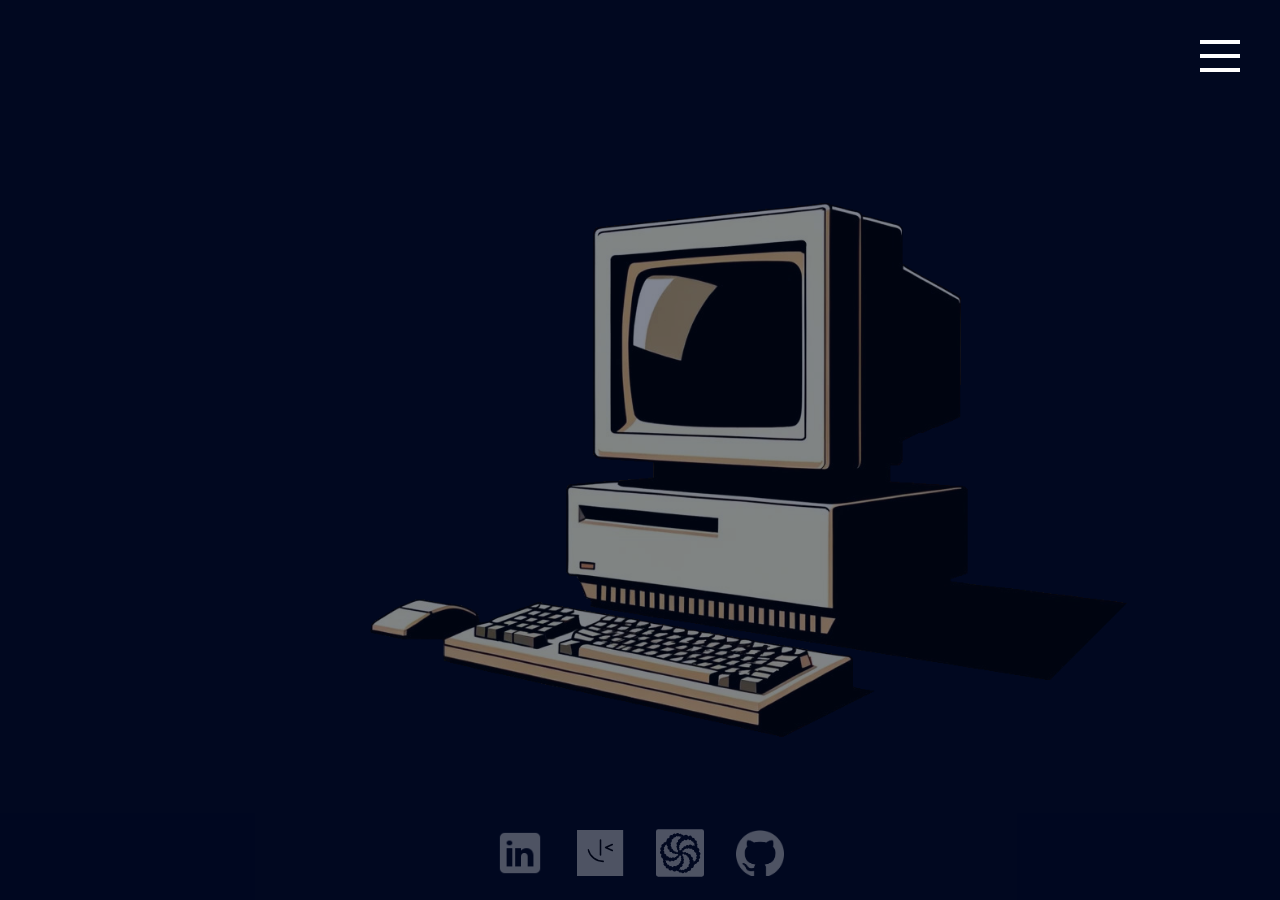
<file: index.html>
<!DOCTYPE html>
<html lang="en">
<head>
    <meta charset="UTF-8">
    <meta name="viewport" content="width=device-width, initial-scale=1.0">
    <title>Lance</title>

    <link id="style" rel="stylesheet" href="./styles/home-page/styles.css">
</head>
<body>



        <nav class="navbar">
            <div id="hamburger-menu" class="hamburger-menu">
                <div class="ham-1"></div>
                <div class="ham-2"></div>
                <div class="ham-3"></div>
            </div>
            <div id="nav-links" class="nav-cover">
                <p id="about" class="navlink"><a href="./about.html">About</a></p>
                <p id="projects" class="navlink"><a href="./projects.html">Projects</a></p>
                <p class="navlink"><a href="./assets/Resume-Lance-Hemphill.pdf" target="_blank">Resume</a></p>
                <p class="navlink"><a href="https://www.linkedin.com/in/lance-hemphill-250b85218/" target="_blank">LinkedIn</a></p>
            </div>
        </nav>


    
        <main>

                <section class="intro-section">

                    <div class="intro-text">
                        <p class="name">Lance Hemphill</p>
                        <h2 class="occupation">Front End <span style="color: coral;">Developer</span></h2>
                        <p class="intro-description">- </p>
                        <a class="hide-contact" href="https://www.linkedin.com/in/lance-hemphill-250b85218/" target="_blank">< Hire Me /></a>
                    </div>
                    <div class="computer-div">
                        <img src="./assets/computer.png" class="computer-image"/>
                    </div>

                </section>

        </main>

        <footer class="contacts">
            <a class="social-link" href="https://www.linkedin.com/in/lance-hemphill-250b85218/"><img src="./assets/logos/icons8-linkedin-100.png"/></a>
            <a class="social-link" href="https://www.frontendmentor.io/profile/IzykGitd/"><img src="./assets/logos/frontendmentor.svg"/></a>
            <a class="social-link" href="https://www.codewars.com/users/IzykGit"><img src="./assets/logos/codewars-white.svg"/></a>
            <a class="social-link" href="https://github.com/IzykGit"><img src="./assets/logos/github-mark-white.png"/></a>
        </footer>
    <script src="script.js"></script>
</body>
</html>
</file>
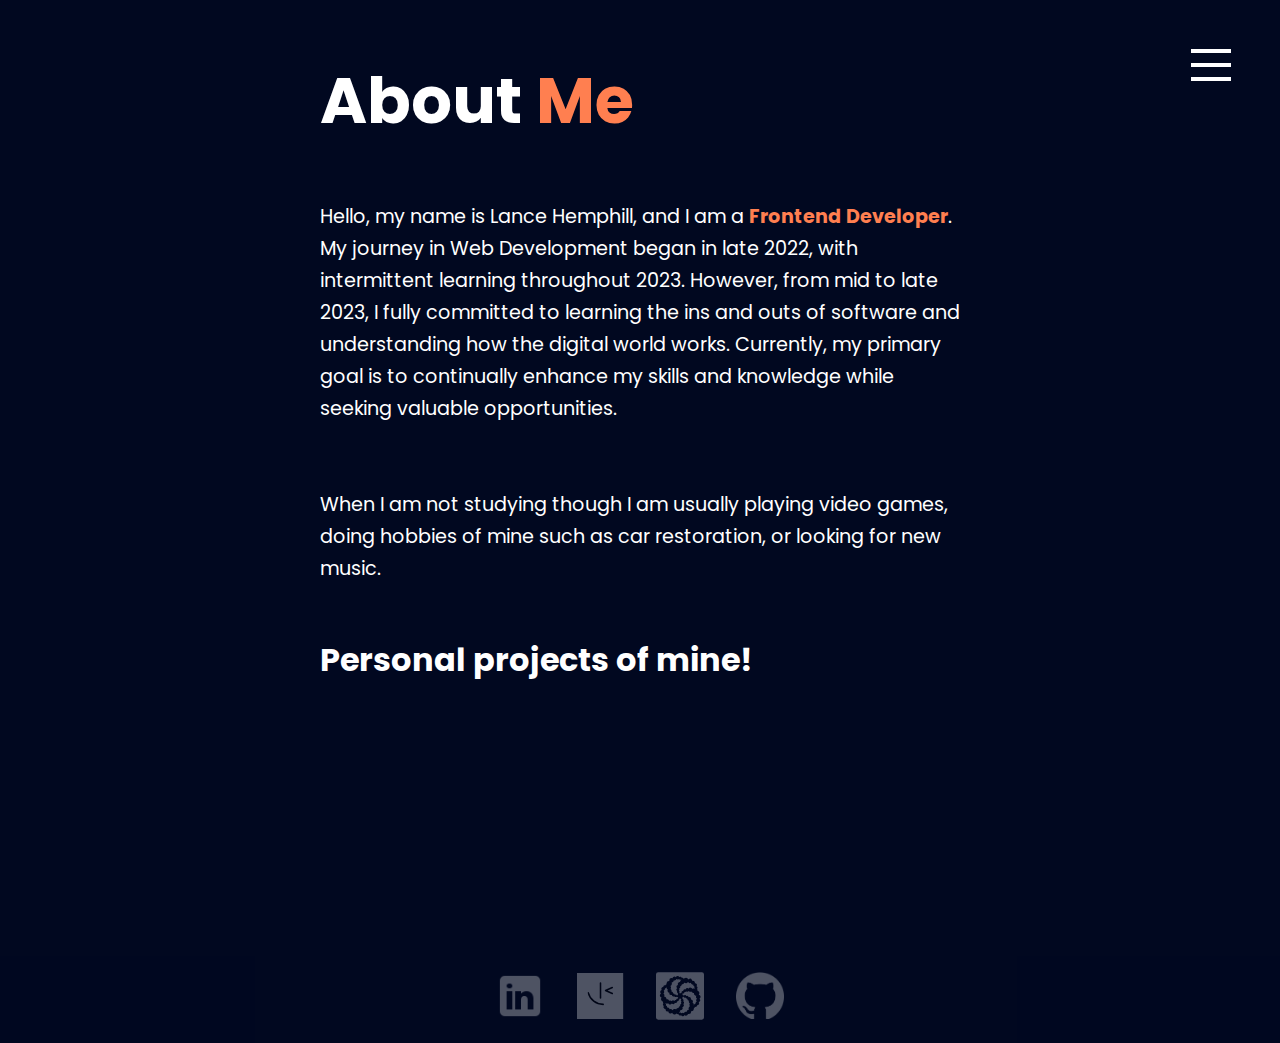
<file: about.html>
<!DOCTYPE html>
<html lang="en">
<head>
    <meta charset="UTF-8">
    <meta name="viewport" content="width=device-width, initial-scale=1.0">
    <title>About Me!</title>

    <link rel="stylesheet" href="./styles/about/styles.css">
</head>
<body>

    <nav class="navbar">
        <div id="hamburger-menu" class="hamburger-menu">
            <div class="ham-1"></div>
            <div class="ham-2"></div>
            <div class="ham-3"></div>
        </div>
        <div id="nav-links" class="nav-cover">
            <p id="about" class="navlink"><a href="./index.html">Home</a></p>
            <p id="projects" class="navlink"><a href="./projects.html">Projects</a></p>
            <p class="navlink"><a href="./assets/Resume-Lance-Hemphill.pdf" target="_blank">Resume</a></p>
            <p class="navlink"><a href="https://www.linkedin.com/in/lance-hemphill-250b85218/" target="_blank">LinkedIn</a></p>
        </div>
    </nav>

    <main>
        <section class="about-section">

            <h2>About <span class="keywords">Me</span></h2>
            <p class="my-goals">Hello, my name is Lance Hemphill, and I am a <span class="keywords">Frontend Developer</span>.
            My journey in Web Development began in late 2022, with intermittent learning throughout 2023.
            However, from mid to late 2023, I fully committed to learning the ins and outs of software and understanding how the digital world works.
            Currently, my primary goal is to continually enhance my skills and knowledge while seeking valuable opportunities.
            </p>
            <br />
            <p class="about-me">When I am not studying though I am usually playing video games,
            doing hobbies of mine such as car restoration, or looking for new music.</p>
            
            <div class="video-container">
                <h3>Personal projects of mine!</h3>
                <iframe width="560" height="315" src="https://www.youtube.com/embed/ZXNcYUnwXLk?si=zHeAVFpm08LsmfzW"
                title="Engine Rebuild Video" frameborder="0" allow="accelerometer; autoplay;
                clipboard-write; encrypted-media; gyroscope; picture-in-picture; web-share" referrerpolicy="strict-origin-when-cross-origin" allowfullscreen></iframe>
            </div>

        </section>
    </main>
    
    <footer class="contacts">
        <a class="social-link" href="https://www.linkedin.com/in/lance-hemphill-250b85218/"><img src="./assets/logos/icons8-linkedin-100.png"/></a>
        <a class="social-link" href="https://www.frontendmentor.io/profile/IzykGitd/"><img src="./assets/logos/frontendmentor.svg"/></a>
        <a class="social-link" href="https://www.codewars.com/users/IzykGit"><img src="./assets/logos/codewars-white.svg"/></a>
        <a class="social-link" href="https://github.com/IzykGit"><img src="./assets/logos/github-mark-white.png"/></a>
    </footer>
    <script src="./script.js"></script>
</body>
</html>
</file>
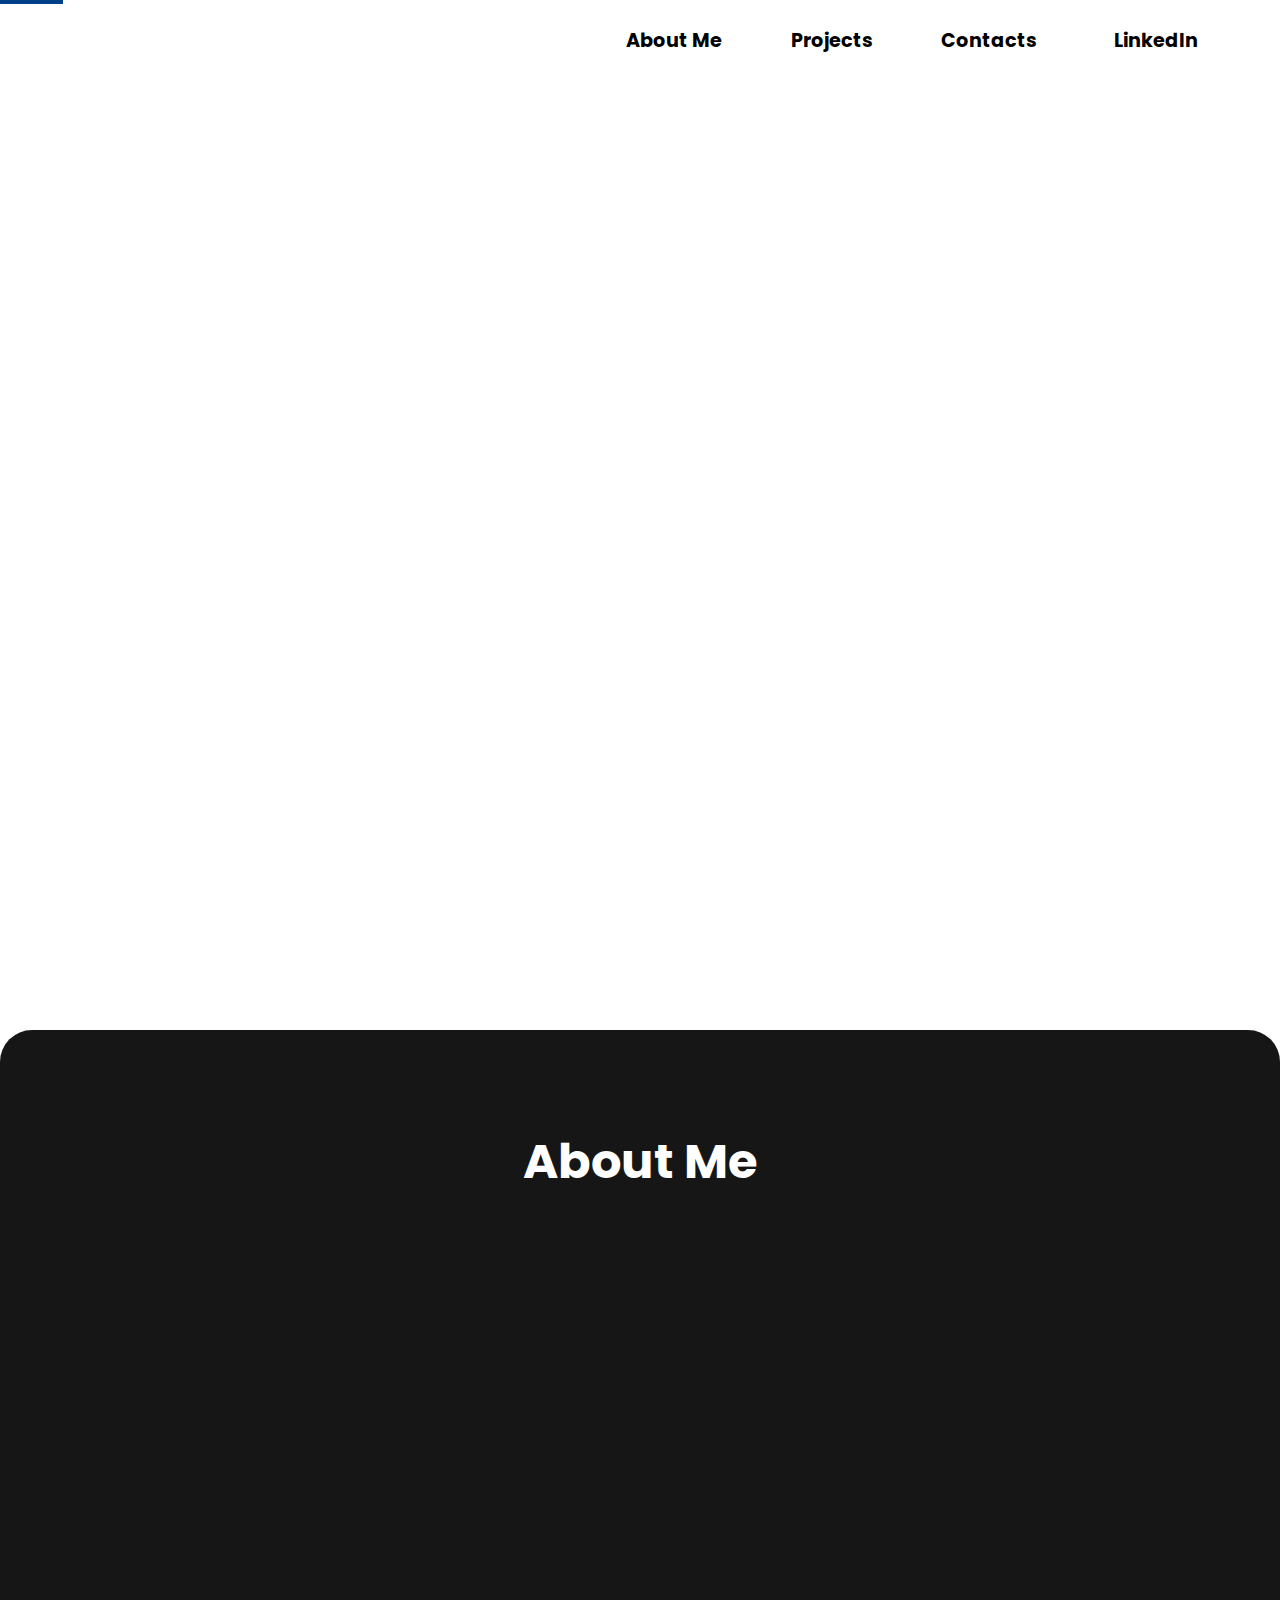
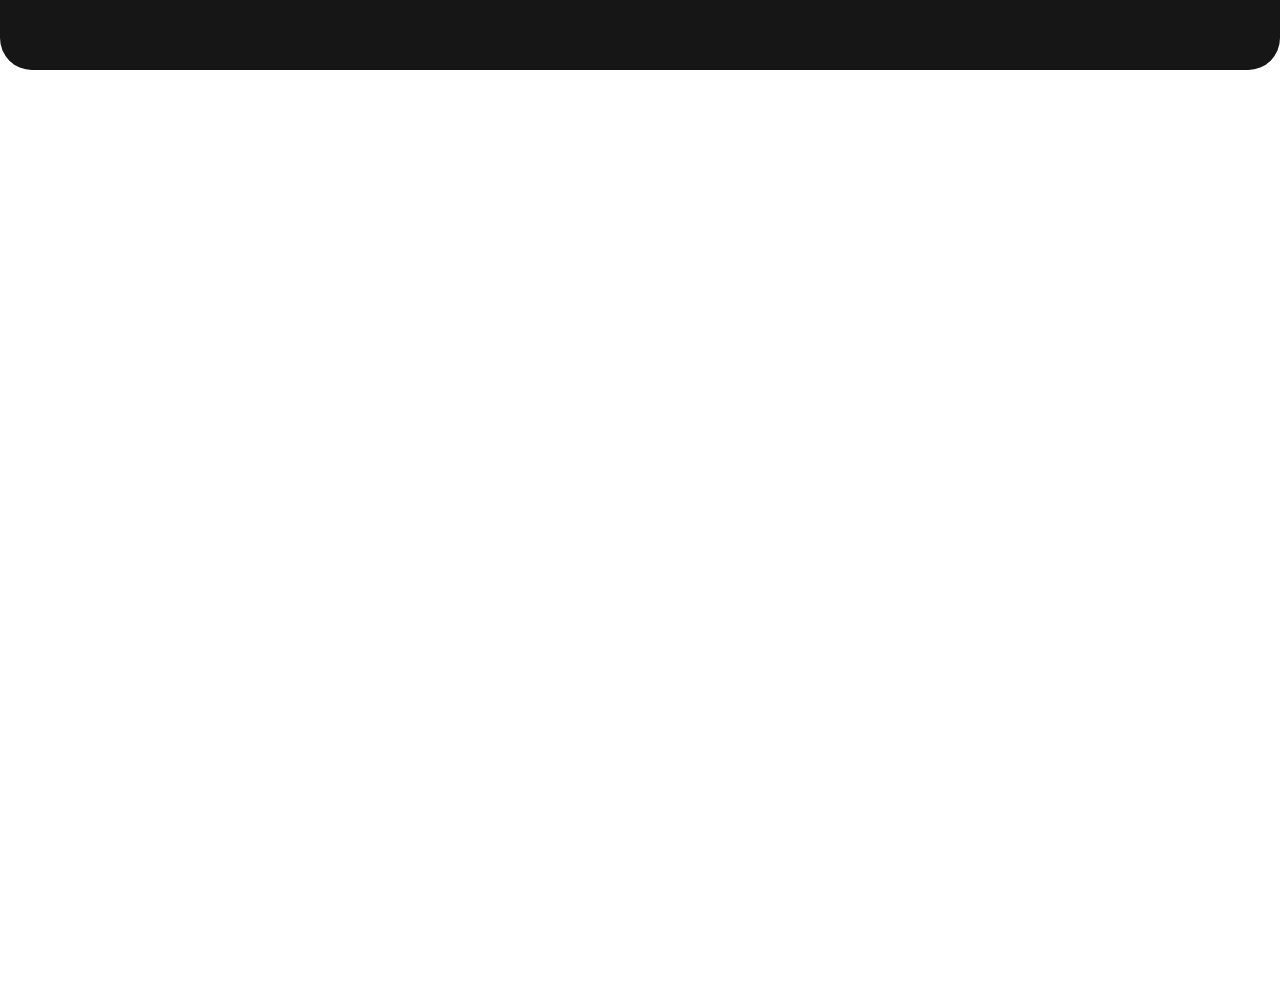
<file: home.html>
<!DOCTYPE html>
<html lang="en">
<head>
    <meta charset="UTF-8">
    <meta name="viewport" content="width=device-width, initial-scale=1.0">
    <title>Lance</title>

    <link rel="stylesheet" href="./styles/home.css">
</head>
<body>
    <div class="scroll-bar">
        <div class="scroll-percent"></div>
    </div>

        <nav class="navbar">
            <div class="list-container">
                <ul>
                    <li id="about" class="navlink">About Me</li>
                    <li id="projects" class="navlink">Projects</li>
                    <li id="contacts" class="navlink">Contacts</li>
                    <li class="navlink"><a href="https://www.linkedin.com/in/lance-hemphill-250b85218/" target="_blank">LinkedIn</a>
                </ul>
            </div>
        </nav>

    
    
        <main>
            <section class="intro-section">
                <div class="intro-text-container">
                    <p class="intro-text-one">Hello! I'm Lance and</p>
                    <p class="intro-text-two">welcome to my portfolio!</p>

                    <p class="intro-description"></p>
                </div>
            </section>

            <section class="about-me">

                <div class="about-container">
                        <p>About Me</p>
                </div>


            </section>
            
            <section class="projects">

            </section>
            
        </main>


    <script src="./home.js"></script>
</body>
</html>
</file>
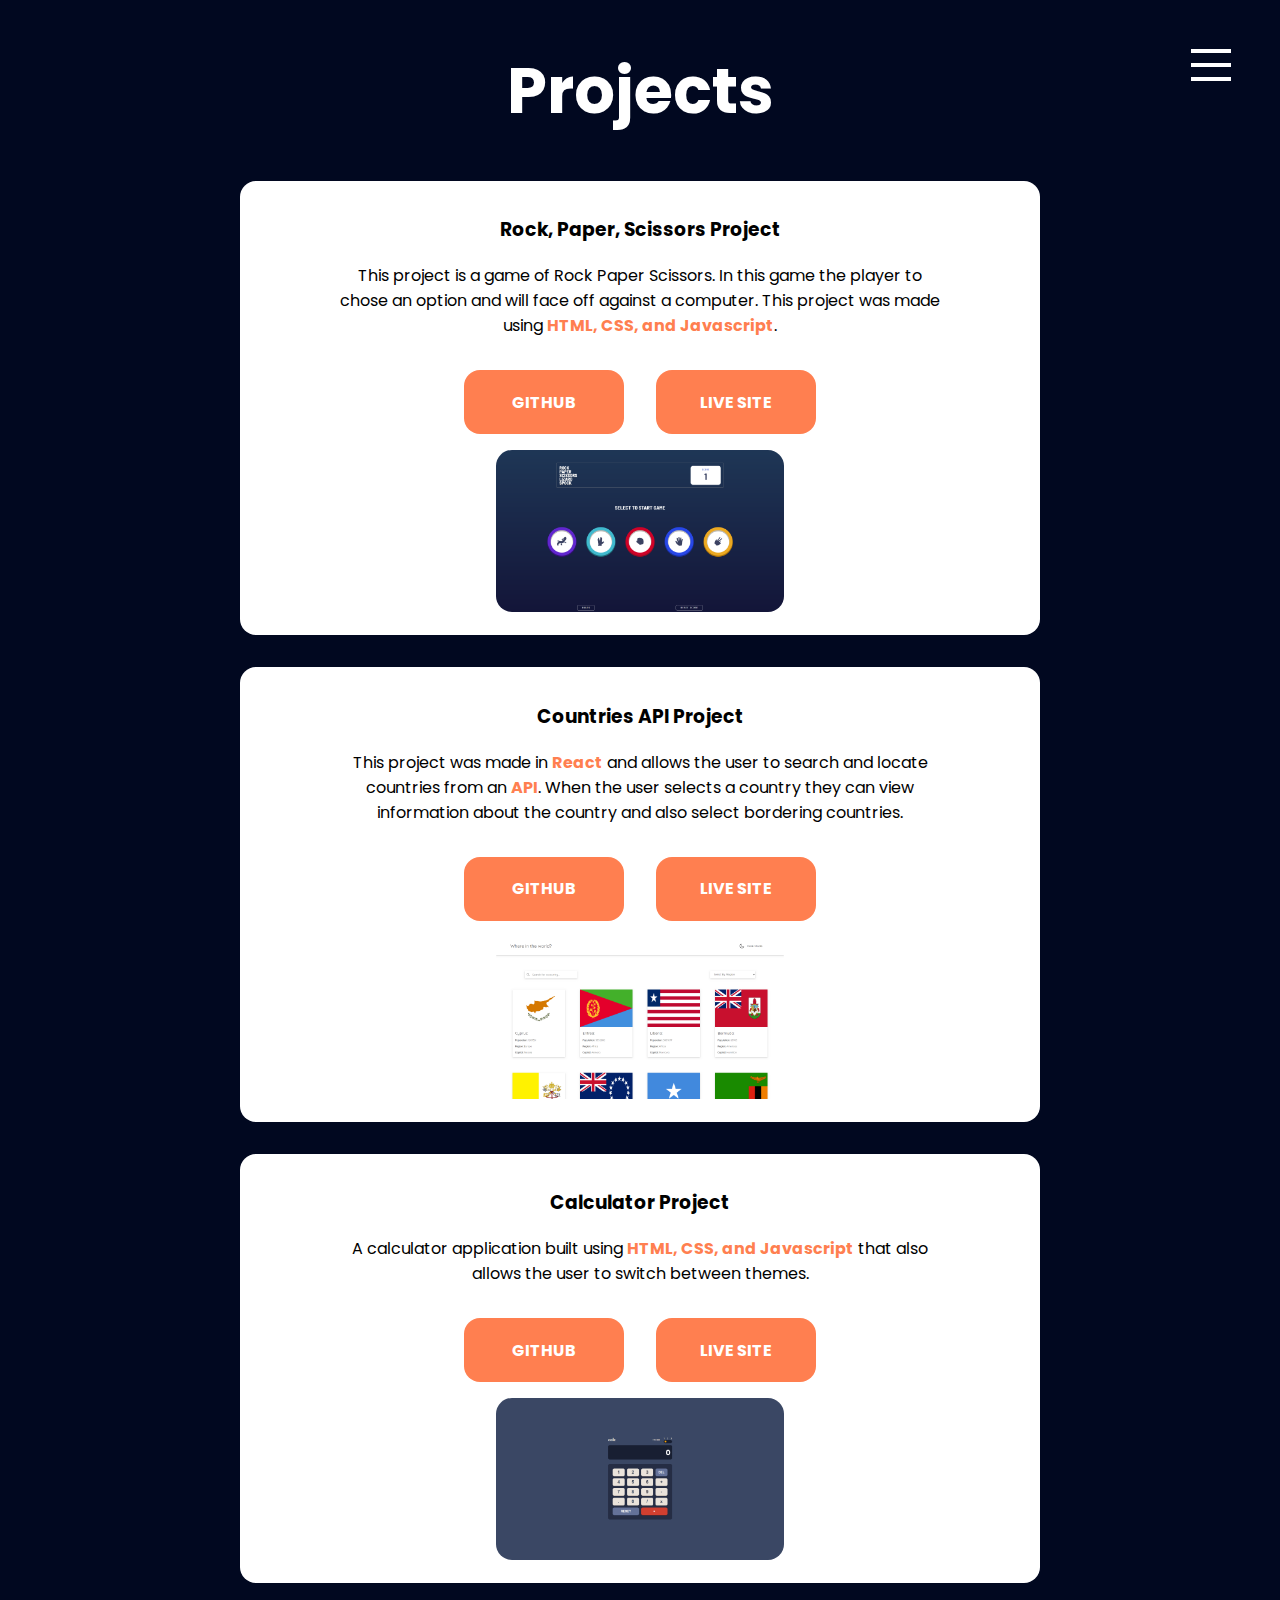
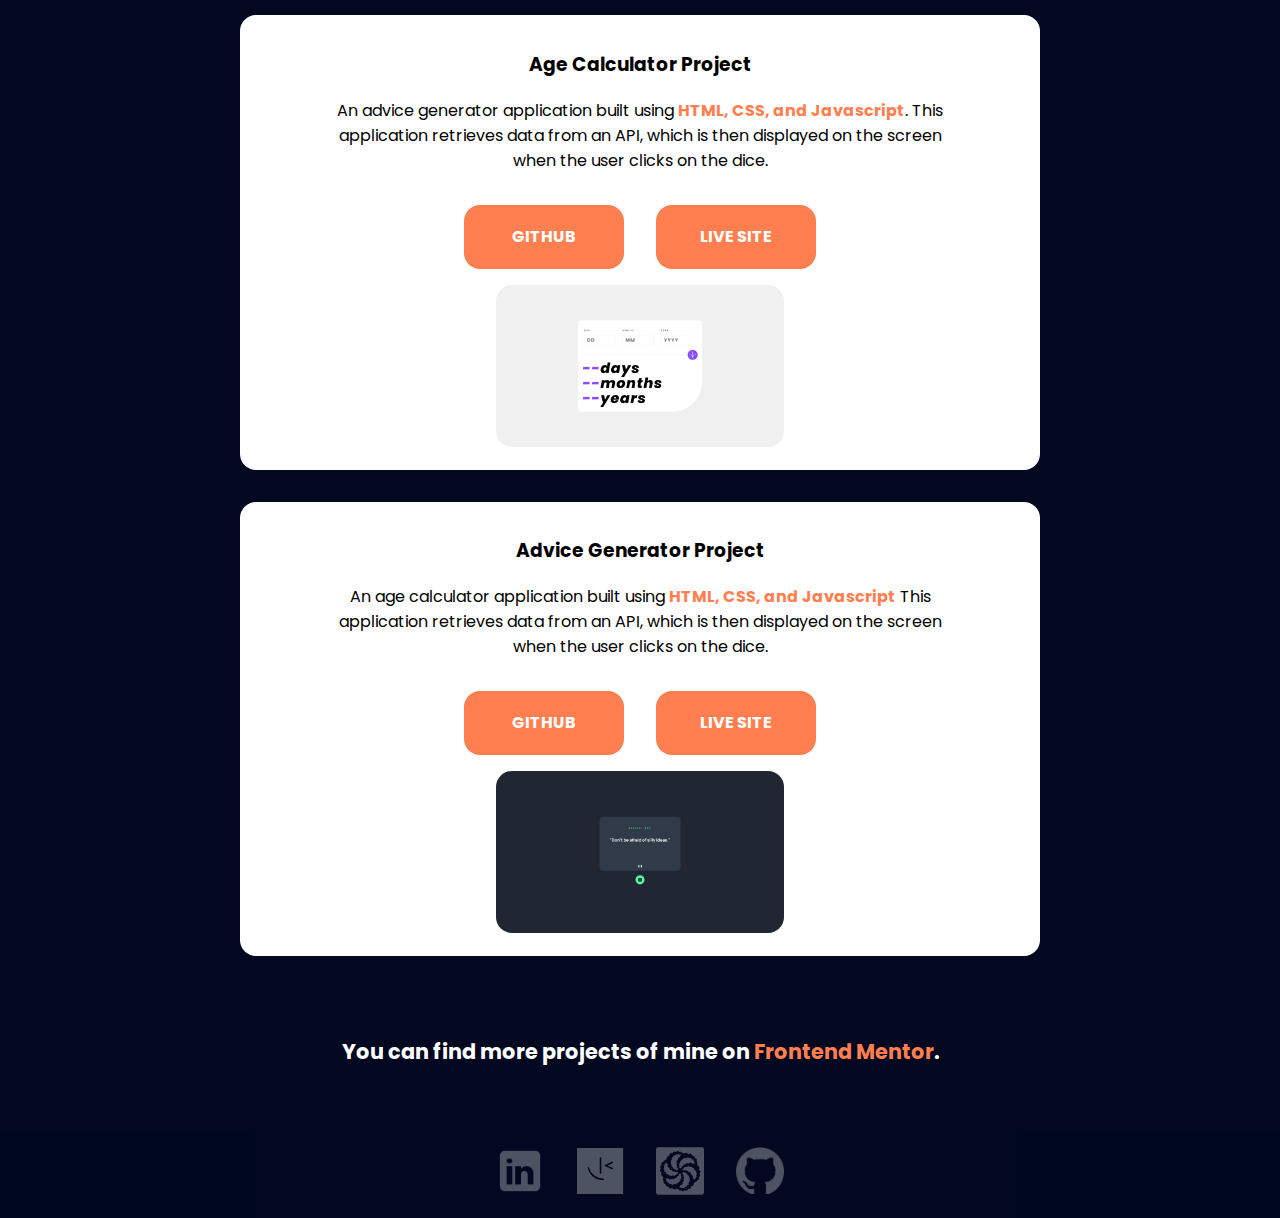
<file: projects.html>
<!DOCTYPE html>
<html lang="en">
<head>
    <meta charset="UTF-8">
    <meta name="viewport" content="width=device-width, initial-scale=1.0">
    <title>Featured Projects</title>

    <link rel="stylesheet" href="./styles/projects-page/styles.css">
</head>
<body>
    
    <nav class="navbar">
        <div id="hamburger-menu" class="hamburger-menu">
            <div class="ham-1"></div>
            <div class="ham-2"></div>
            <div class="ham-3"></div>
        </div>
        <div id="nav-links" class="nav-cover">
            <p id="about" class="navlink"><a href="./index.html">Home</a></p>
            <p id="projects" class="navlink"><a href="./about.html">About</a></p>
            <p class="navlink"><a href="./assets/Resume-Lance-Hemphill.pdf" target="_blank">Resume</a></p>
            <p class="navlink"><a href="https://www.linkedin.com/in/lance-hemphill-250b85218/" target="_blank">LinkedIn</a></p>
        </div>
    </nav>

    <main>

        <h1>Projects</h1>

        <section class="projects-section">
            <!-- rock paper scissors project card -->
            <div class="project-card">
                <h3>Rock, Paper, Scissors Project</h3>

                <div class="project-text">
                    <p>This project is a game of Rock Paper Scissors. In this game the player to chose an option and will face off against a computer.
                        This project was made using <span class="keywords">HTML, CSS, and Javascript</span>.</p>

                    <div class="project-links">
                        <a href="https://github.com/IzykGit/rock-paper-scissors-game" target="_blank">GITHUB</a>
                        <a href="https://rock-paper-scissors-game-eta-ten.vercel.app/" target="_blank">LIVE SITE</a>
                    </div>

                </div>

                <a href="https://rock-paper-scissors-game-eta-ten.vercel.app/" target="_blank" class="project-image"><img src="./assets/rock-paper-scissors.PNG" alt="Rock paper scissors project"/></a>
            </div>



            <!-- countries api project card -->
            <div class="project-card">
                <h3>Countries API Project</h3>
                <div class="card-content">

                    <div class="project-text">
                        <p>This project was made in <span class="keywords">React</span> and allows the user to search and locate countries from an <span class="keywords">API</span>.
                            When the user selects a country they can view information about the country and also select bordering countries.
                        </p>

                        <div class="project-links">
                            <a href="https://github.com/IzykGit/rest-countries-project" target="_blank">GITHUB</a>
                            <a href="https://rest-countries-project-sage.vercel.app/" target="_blank">LIVE SITE</a>
                        </div>

                    </div>

                    <a href="https://rest-countries-project-sage.vercel.app/" target="_blank" class="project-image"><img src="./assets/rest-countries-project.PNG" alt="Countries API Project"/></a>
                </div>
            </div>


            <!-- calculator project card -->
            <div class="project-card">
                <h3>Calculator Project</h3>
                <div class="card-content">

                    <div class="project-text">
                        <p>A calculator application built using <span class="keywords">HTML, CSS, and Javascript</span> that also allows the user to switch between
                            themes.
                        </p>

                        <div class="project-links">
                            <a href="https://github.com/IzykGit/calculator-with-themes" target="_blank">GITHUB</a>
                            <a href="https://calculator-with-themes-delta.vercel.app/" target="_blank">LIVE SITE</a>
                        </div>

                    </div>

                    <a href="https://calculator-with-themes-delta.vercel.app/" target="_blank" class="project-image"><img src="./assets/calculator capture.PNG" alt="Calculator"/></a>
                </div>
            </div>


            <div class="project-card">
                <h3>Age Calculator Project</h3>
                <div class="card-content">

                    <div class="project-text">
                        <p>An advice generator application built using <span class="keywords">HTML, CSS, and Javascript</span>.
                        This application retrieves data from an API, which is then displayed on the screen when the user clicks on the dice.
                        </p>

                        <div class="project-links">
                            <a href="https://github.com/IzykGit/age-calculator-app" target="_blank">GITHUB</a>
                            <a href="https://age-calculator-app-wine-xi.vercel.app/" target="_blank">LIVE SITE</a>
                        </div>

                    </div>

                    <a href="https://age-calculator-app-wine-xi.vercel.app/" target="_blank" class="project-image"><img src="./assets/age-calculator.PNG" alt="Age calculator"/></a>
                </div>
            </div>




            <!-- advice generator project -->
            <div class="project-card">
                <h3>Advice Generator Project</h3>
                <div class="card-content">

                    <div class="project-text">
                        <p>An age calculator application built using <span class="keywords">HTML, CSS, and Javascript</span>
                            This application retrieves data from an API, which is then displayed on the screen when the user clicks on the dice.
                        </p>

                        <div class="project-links">
                            <a href="https://github.com/IzykGit/advice-generator" target="_blank">GITHUB</a>
                            <a href="https://advice-generator-psi-kohl.vercel.app/" target="_blank">LIVE SITE</a>
                        </div>

                    </div>

                    <a href="https://advice-generator-psi-kohl.vercel.app/" target="_blank" class="project-image"><img src="./assets/adviceGenerator.PNG" alt="Age calculator"/></a>
                </div>
            </div>
        </section>

        <p class="frontendmentor">You can find more projects of mine on <a href="https://www.frontendmentor.io/profile/IzykGit" target="_blank">Frontend Mentor</a>.</p>
    </main>

    <footer class="contacts">
        <a class="social-link" href="https://www.linkedin.com/in/lance-hemphill-250b85218/"><img src="./assets/logos/icons8-linkedin-100.png"/></a>
        <a class="social-link" href="https://www.frontendmentor.io/profile/IzykGitd/"><img src="./assets/logos/frontendmentor.svg"/></a>
        <a class="social-link" href="https://www.codewars.com/users/IzykGit"><img src="./assets/logos/codewars-white.svg"/></a>
        <a class="social-link" href="https://github.com/IzykGit"><img src="./assets/logos/github-mark-white.png"/></a>
    </footer>
    
    <script src="./script.js"></script>
</body>
</html>
</file>
<file: styles/home-page/styles.css>
@import url('https://fonts.googleapis.com/css2?family=Poppins:ital,wght@0,100;0,200;0,300;0,400;0,500;0,600;0,700;0,800;0,900;1,100;1,200;1,300;1,400;1,500;1,600;1,700;1,800;1,900&display=swap');

* {
    box-sizing: border-box;
}

html::-webkit-scrollbar {
    display: none;
}

html, .all-content {
    -ms-overflow-style: none;  /* IE and Edge */
    scrollbar-width: none;  /* Firefox */

    scroll-behavior: smooth;
    scroll-snap-stop: always;
}


body {
    margin: 0;
    padding: 0;
    font-family: "Poppins", sans-serif;
    background-color: rgb(1, 8, 32);
    overflow: hidden;
    height: 100vh;
}


main {
    height: 100%;
    width: 100%;
}






/* hamburger menu */


.hamburger-menu {
    height: 3rem;
    width: 3.5rem;
    padding: 0.5rem;
    position: absolute;
    top: 0;
    right: 0;
    z-index: 3;

    display: flex;
    flex-direction: column;
    justify-content: space-between;

    cursor: pointer;
}




.ham-1 {
    width: 100%;
    height: 0.25rem;
    background-color: rgb(255, 255, 255);

    transition: 0.2s;
}

.ham-1-tilt {
    transform: rotate(45deg) translateY(0.6rem) translateX(0.6rem);
    background-color: coral;
}


.ham-2 {
    width: 100%;
    height: 0.25rem;
    background-color: rgb(255, 255, 255);

    transition: 0.1s;
}

.ham-2-tilt {
    width: 0rem;
    background-color: coral;
}



.ham-3 {
    width: 100%;
    height: 0.25rem;
    background-color: rgb(255, 255, 255);

    transition: 0.2s;
}

.ham-3-tilt {
    transform: rotate(-45deg) translateY(-0.6rem) translateX(0.6rem);
    background-color: coral;
}



/* navbar section of webpage */

.navbar {
    position: absolute;

    margin: 2rem 2rem 0rem 0rem;

    right: 0%;
    width: 15rem;
    height: 40vh;

    z-index: 99;
}

.nav-links {
    position: absolute;

    background-color: white;
    width: 100%;
    height: 100%;
    border-radius: 1rem;

    display: flex;
    flex-direction: column;
    align-items: center;
    justify-content: space-evenly;

    transition: 0.2s;
}

.nav-cover {
    width: 100%;
    height: 0%;

    transition: 0.2s;
}

.nav-cover > * {
    display: none
}


.navlink {
    font-weight: 700;
    padding: 0.5rem;
    transition: 0.2s;

    cursor: pointer;
}

.navlink > a {
    font-weight: 700;
    padding: 0.5rem;
    text-decoration: none;
    color: black;

    cursor: pointer;

    transition: 0.2s;
}

.navlink > a:hover {
    color: rgb(231, 96, 47);
}


@media screen and (max-width: 450px) {
    .navbar {
        width: 100%;
        margin: 0;
    }

    .nav-links {
        border-radius: 0rem;
        border: 0.15rem solid rgb(1, 8, 32);
    }
}

@media screen and (max-height: 700px) {
    .nav-links {
        height: 100vh;
    }
}







.computer-div {
    width: 80%;
    height: 100%;

    position: absolute;
    
    opacity: 0.5;
    z-index: -3;

    display: flex;
    justify-content: flex-end;
    align-items: center;
}

.computer-image {
    position: relative;
    height: 52rem;
    margin: 0;
}

@media screen and (max-width: 1050px) {
    .computer-div {
        width: 100%;
    }
}

@media screen and (max-width: 800px) {
    .computer-div {
        justify-content: center;

    }

    .computer-image{
        height: 35rem;
        right: -5rem;
    }
}

@media screen and (max-width: 650px) {
    .computer-div {
        overflow: hidden
    }

    .computer-image {
        height: auto;
        right: 0rem;
    }
}

@media screen and (max-height: 700px) {
    .computer-image {
        height: 30rem;
    }
}







.intro-section {
    height: 100%;
    color: white;
    
    line-height: 6rem;

    display: flex;
    justify-content: center;
}

.intro-text {
    position: relative;
    width: 70%;

    display: flex;
    flex-direction: column;
    justify-content: center;
}



.intro-description {
    display: flex;
    align-items: center;
    width: fit-content;

    height: 1.5rem;

    font-size: 1rem;
    opacity: 0;
    margin-top: 1rem;

    padding-right: 0.5rem;
    border-right: 0.15rem solid transparent;



    animation: text-intro-animation 0.5s ease 0.8s forwards, flashing-cursor 0.9s 1s infinite;
}

.name {
    font-size: 4rem;
    font-weight: 700;

    margin: 0;
    opacity: 0;

    
    animation-name: text-intro-animation;
    animation-duration: 0.5s;
    animation-timing-function: ease;
    animation-delay: 0.3s;
    animation-fill-mode: forwards;
}


.occupation {
    font-size: 4rem;
    font-weight: 700;
    margin: 0;
    opacity: 0;

    animation-name: text-intro-animation;
    animation-duration: 0.5s;
    animation-timing-function: ease;
    animation-delay: 0.5s;
    animation-fill-mode: forwards;
    
}


.hide-contact {
    cursor: default;
    opacity: 0;
    transform: translateX(4rem);
    pointer-events: none;

    padding: 1rem 2rem;
    font-size: 1.2rem;
    max-height: 4rem;
}

.contact-button {
    padding: 1rem 2rem;
    font-size: 1.2rem;
    font-weight: 700;
    font-family: "Poppins", sans-serif;
    text-decoration: none;
    color: white;

    border-radius: 1rem;
    border: transparent;
    background-color: coral;

    height: 4rem;
    width: fit-content;
    display: flex;
    align-items: center;
    justify-content: center;

    cursor: pointer;
    transition: 0.2s;
}

.contact-button:hover {
    padding: 1rem 3rem;
    background-color: rgb(231, 96, 47);
}


@keyframes text-intro-animation {
    from {
        transform: translateY(-4rem);
        opacity: 0;
    }

    to {
        transform: translateX(0rem);
        opacity: 1;
    }
}

@keyframes flashing-cursor {
    from {
        border-right: 0.15rem solid transparent;
    }
    to {
        border-right: 0.15rem solid rgb(255, 255, 255);
    }
}


@media screen and (max-width: 650px) {
    .intro-text {
        width: 90%;
        align-items: center;
        text-align: center;
    }

    .intro-description {
        height: 1.5rem;
        font-size: 0.9rem;
    }
}

@media screen and (max-width: 400px) {


    .name {
        font-size: 3rem;
    }

    .occupation {
        font-size: 3rem;
    }

    .intro-description {
        line-height: 1rem;
        height: 1.5rem;
        opacity: 1;

        animation: none;
    }
}

@media screen and (max-height: 700px) {
    .intro-section {
        line-height: 2rem;
    }

    .name  {
        font-size: 2rem;
    }

    .occupation {
        font-size: 1.5rem;
    }

    .intro-description {
        line-height: 1rem;
        height: 1.5rem;
        opacity: 1;

        animation: none;
    }

    .contact-button {
        padding: 0.5rem 1rem;
        font-size: 0.9rem;
    }
}




.contacts {
    position: absolute;
    bottom: 0;
    width: 100%;
    height: fit-content;
    text-align: center;

    display: flex;
    align-items: center;
    justify-content: center;
    color: white;

    background-color: rgb(1, 8, 32);
    opacity: 0.3;
}

.contacts > * {
    margin: 1rem;
}


.social-link > img {
    width: 3rem;
}


@media screen and (max-height: 700px) {
    .contacts {
        opacity: 0.5;
    }

    .social-link > img {
        width: 1.8rem;
    }
}
</file>
<file: styles/about/styles.css>
@import url('https://fonts.googleapis.com/css2?family=Poppins:ital,wght@0,100;0,200;0,300;0,400;0,500;0,600;0,700;0,800;0,900;1,100;1,200;1,300;1,400;1,500;1,600;1,700;1,800;1,900&display=swap');

* {
    box-sizing: border-box;
}

html::-webkit-scrollbar {
    display: none;
}

html, .all-content {
    -ms-overflow-style: none;  /* IE and Edge */
    scrollbar-width: none;  /* Firefox */

    scroll-behavior: smooth;
    scroll-snap-stop: always;
}

body {
    margin: 0;
    padding: 0;
    font-family: "Poppins", sans-serif;
    color: white;
    background-color: rgb(1, 8, 32);
    overflow-x: hidden;
}

main {
    display: flex;
    flex-direction: column;
    align-items: center;
}


.hamburger-menu {
    height: 3rem;
    width: 3.5rem;
    padding: 0.5rem;
    position: absolute;
    top: 0.55rem;
    right: 0.55rem;
    z-index: 3;

    display: flex;
    flex-direction: column;
    justify-content: space-between;

    cursor: pointer;
}


.ham-1 {
    width: 100%;
    height: 0.25rem;
    background-color: rgb(255, 255, 255);

    transition: 0.2s;
}

.ham-1-tilt {
    transform: rotate(45deg) translateY(0.6rem) translateX(0.6rem);
    background-color: coral;
}


.ham-2 {
    width: 100%;
    height: 0.25rem;
    background-color: rgb(255, 255, 255);

    transition: 0.1s;
}

.ham-2-tilt {
    width: 0rem;
    background-color: coral;
}



.ham-3 {
    width: 100%;
    height: 0.25rem;
    background-color: rgb(255, 255, 255);

    transition: 0.2s;
}

.ham-3-tilt {
    transform: rotate(-45deg) translateY(-0.6rem) translateX(0.6rem);
    background-color: coral;
}


/* navbar section of webpage */

.navbar {
    position: absolute;

    margin: 2rem 2rem 0rem 0rem;

    right: 0%;
    width: 15rem;
    height: 40vh;

    z-index: 99;
}

.nav-links {
    position: absolute;

    background-color: white;
    width: 100%;
    height: 100%;
    border-radius: 1rem;

    display: flex;
    flex-direction: column;
    align-items: center;
    justify-content: space-evenly;

    transition: 0.2s;
}

.nav-cover {
    width: 100%;
    height: 0%;

    transition: 0.2s;
}

.nav-cover > * {
    display: none
}


.navlink {
    font-weight: 700;
    padding: 0.5rem;
    transition: 0.2s;

    cursor: pointer;
}

.navlink > a {
    font-weight: 700;
    padding: 0.5rem;
    text-decoration: none;
    color: black;

    cursor: pointer;

    transition: 0.2s;
}

.navlink > a:hover {
    color: rgb(231, 96, 47);
}


@media screen and (max-width: 450px) {
    .navbar {
        width: 100%;
        margin: 0;

    }

    .nav-links {
        border-radius: 0rem;
        border: 0.15rem solid rgb(1, 8, 32);
    }
}

@media screen and (max-height: 700px) {
    .navbar {
        height: 100%
    }
}









.keywords {
    font-weight: 700;
    color: coral;
}



.about-section {
    width: 50%;
}

.about-section > h2 {
    font-size: 4rem;
}


.my-goals, .about-me {
    line-height: 2rem;
    font-size: 1.2rem;
}

.video-container  {
    display: flex;
    flex-direction: column;
}

.video-container > h3 {
    font-size: 2rem;
}

.video-container > iframe {
    width: 100%;
    height: 15rem;
}


@media screen and (max-width: 1000px) {
    .about-section {
        width: 90%;
    }
}




.contacts {
    position: relative;
    bottom: 0%;
    width: 100%;
    height: fit-content;
    text-align: center;

    display: flex;
    align-items: center;
    justify-content: center;
    color: white;

    background-color: rgb(1, 8, 32);
    opacity: 0.3;
}

.contacts > * {
    margin: 1rem;
}


.social-link > img {
    width: 3rem;
}
</file>
<file: styles/home.css>
@import url('https://fonts.googleapis.com/css2?family=Poppins:ital,wght@0,100;0,200;0,300;0,400;0,500;0,600;0,700;0,800;0,900;1,100;1,200;1,300;1,400;1,500;1,600;1,700;1,800;1,900&display=swap');

* {
    box-sizing: border-box;
}

html::-webkit-scrollbar {
    display: none;
}

html {
    -ms-overflow-style: none;  /* IE and Edge */
    scrollbar-width: none;  /* Firefox */

    scroll-behavior: smooth;
    scroll-snap-stop: always
}


body {
    margin: 0;
    padding: 0;
    font-family: "Poppins", sans-serif;

    background-color: white;
    color: black;
}

main {
    height: fit-content;
    width: 100%;

    display: flex;
    flex-direction: column;
    align-items: center;
    justify-content: center;
}

.scroll-bar {
    position: fixed;
    z-index: 2;
    width: 99%;
    transition: 0.2s ease-out;
}


.scroll-percent {
    width: 5%;
    border-top: 0.25rem solid rgb(0, 63, 136);
}



.navbar {
    position: absolute;

    background-color: white;
    width: 100%;

    padding: 0rem 5%;

    animation-name: navload;
    animation-duration: 0.5s;
    animation-fill-mode: forwards;
}


@keyframes navload {
    from {
        transform: translateY(-4rem);
        opacity: 0;
    }

    to {
        transform: translateX(0rem);
        opacity: 1;
    }
}





.list-container {
    display: flex;
    justify-content: flex-end;
}

.list-container > ul {
    width: 40rem;

    display: flex;
    justify-content: space-between;
    list-style: none;
}

.navlink {
    padding: 0.5rem;
    text-decoration: none;
    font-weight: 700;
    font-size: 1.2rem;
    color: black;

    cursor: pointer;
    transition: 0.2s;

    border: 0.15rem solid transparent;
}

.navlink > a {
    padding: 0.5rem;
    text-decoration: none;
    font-weight: 700;
    font-size: 1.2rem;
    color: black;
}


.navlink:hover {
    animation-name: link-hover;
    animation-duration: 1s;
    animation-iteration-count: infinite;


    border: 0.15rem solid black;
    box-shadow: 0.2rem 0.2rem 0rem 0rem white;
}

@keyframes link-hover {
    0% {
        box-shadow: 0.2rem 0.2rem 0rem 0rem red;
    }

    25% {
        box-shadow: 0.2rem 0.2rem 0rem 0rem blue;
    }
    50% {
        box-shadow: 0.2rem 0.2rem 0rem 0rem rgb(0, 197, 0);
    }
    75% {
        box-shadow: 0.2rem 0.2rem 0rem 0rem blue;
    }
    100% {
        box-shadow: 0.2rem 0.2rem 0rem 0rem red;
    }
}


.rotate-left {
    transform: rotate(-15deg) translateX(0.25rem);
}

.rotate-right {
    transform: rotate(15deg) translateX(0.25rem);
}







.intro-section {
    height: 100vh;
    width: 100%;

    line-height: 5rem;

    display: flex;
    justify-content: flex-start;
    align-items: center;

    padding-left: 10rem;
}

.intro-text-container {
    letter-spacing: 0.15rem;
    width: 100%;
}

.intro-description {
    display: flex;
    align-items: center;

    width: fit-content;
    height: 1.5rem;

    font-size: 1.1rem;
    opacity: 0;
    margin-top: 1rem;

    padding-right: 0.5rem;
    border-right: 0.15rem solid transparent;



    animation: text-intro-animation 0.5s ease 0.8s forwards, flashing-cursor 0.9s 1s infinite;
}



.intro-text-one {
    font-size: 4.5rem;
    font-weight: 700;
    width: 100%;
    margin: 0;
    opacity: 0;

    animation-name: text-intro-animation;
    animation-duration: 0.5s;
    animation-delay: 0.2s;
    animation-timing-function: ease;
    animation-fill-mode: forwards;
}

.intro-text-two {
    font-size: 3rem;
    font-weight: 700;
    width: 100%;
    margin: 0;
    opacity: 0;

    animation-name: text-intro-animation;
    animation-duration: 0.5s;
    animation-timing-function: ease;
    animation-delay: 0.5s;
    animation-fill-mode: forwards;
}


.hide-contact {
    opacity: 0;
    transform: translateX(4rem);

    padding: 1rem 2rem;
    font-size: 1.2rem;
}

.contact-button {
    padding: 1rem 2rem;
    font-size: 1.2rem;
    font-weight: 700;
    font-family: "Poppins", sans-serif;
    text-decoration: none;
    color: black;

    border: 0.15rem solid black;
    background-color: transparent;

    cursor: pointer;
    transition: 0.2s;
}

.contact-button:hover {
    animation-name: link-hover;
    animation-duration: 1s;
    animation-iteration-count: infinite;

    padding: 1rem 4rem;
    border: 0.15rem solid black;
    box-shadow: 0.2rem 0.2rem 0rem 0rem white;
}


@keyframes text-intro-animation {
    from {
        transform: translateY(-4rem);
        opacity: 0;
    }

    to {
        transform: translateX(0rem);
        opacity: 1;
    }
}

@keyframes flashing-cursor {
    from {
        border-right: 0.15rem solid transparent;
    }
    to {
        border-right: 0.15rem solid rgb(0, 0, 0);
    }
}










/* about me section of webpage */

.about-me {
    height: 100vh;
    width: 100%;

    display: flex;
    flex-direction: column;
    justify-content: center;  
}


.about-container {
    background-color: rgb(22, 22, 22);
    border-radius: 2rem;
    height: 40rem;

    padding: 3rem;
    text-align: center;
}

.about-container > p {
    font-size: 3rem;
    font-weight: 700;
    color: white;
}



.projects {
    height: 50rem;
}
</file>
<file: styles/projects-page/styles.css>
@import url('https://fonts.googleapis.com/css2?family=Poppins:ital,wght@0,100;0,200;0,300;0,400;0,500;0,600;0,700;0,800;0,900;1,100;1,200;1,300;1,400;1,500;1,600;1,700;1,800;1,900&display=swap');

* {
    box-sizing: border-box;
}

html::-webkit-scrollbar {
    display: none;
}

html, .all-content {
    -ms-overflow-style: none;  /* IE and Edge */
    scrollbar-width: none;  /* Firefox */

    scroll-behavior: smooth;
    scroll-snap-stop: always;
}

body {
    margin: 0;
    padding: 0;
    font-family: "Poppins", sans-serif;
    color: white;
    background-color: rgb(1, 8, 32);
    overflow-x: hidden;
}

main {
    display: flex;
    flex-direction: column;
    align-items: center;
}

h1 {
    font-size: 4rem;
}



.hamburger-menu {
    height: 3rem;
    width: 3.5rem;
    padding: 0.5rem;
    position: absolute;
    top: 0.55rem;
    right: 0.55rem;
    z-index: 3;

    display: flex;
    flex-direction: column;
    justify-content: space-between;

    cursor: pointer;
}


.ham-1 {
    width: 100%;
    height: 0.25rem;
    background-color: rgb(255, 255, 255);

    transition: 0.2s;
}

.ham-1-tilt {
    transform: rotate(45deg) translateY(0.6rem) translateX(0.6rem);
    background-color: coral;
}


.ham-2 {
    width: 100%;
    height: 0.25rem;
    background-color: rgb(255, 255, 255);

    transition: 0.1s;
}

.ham-2-tilt {
    width: 0rem;
    background-color: coral;
}



.ham-3 {
    width: 100%;
    height: 0.25rem;
    background-color: rgb(255, 255, 255);

    transition: 0.2s;
}

.ham-3-tilt {
    transform: rotate(-45deg) translateY(-0.6rem) translateX(0.6rem);
    background-color: coral;
}



/* navbar section of webpage */

.navbar {
    position: fixed;

    margin: 2rem 2rem 0rem 0rem;

    right: 0%;
    width: 15rem;
    height: 40vh;

    z-index: 99;
}

.nav-links {
    position: absolute;

    border: 0.2rem solid rgb(1, 8, 32);
    background-color: white;
    width: 100%;
    height: 100%;
    border-radius: 1rem;

    display: flex;
    flex-direction: column;
    align-items: center;
    justify-content: space-evenly;

    transition: 0.2s;
}

.nav-cover {
    width: 100%;
    height: 0%;

    transition: 0.2s;
}

.nav-cover > * {
    display: none
}


.navlink {
    font-weight: 700;
    padding: 0.5rem;
    transition: 0.2s;

    cursor: pointer;
}

.navlink > a {
    font-weight: 700;
    padding: 0.5rem;
    text-decoration: none;
    color: black;

    cursor: pointer;

    transition: 0.2s;
}

.navlink > a:hover {
    color: rgb(231, 96, 47);
}



.keywords {
    font-weight: 700;
    color: coral;
}





.projects-section {
    height: fit-content;
    margin-bottom: 5rem;
    width: 50rem;
}


.project-card {
    color: black;
    background-color: white;
    border-radius: 1rem;
    height: fit-content;
    padding: 1rem;

    text-align: center;
    margin-bottom: 2rem;

    transition: 0.2s;
}

.project-text {
    padding: 0rem 5rem;
}


.project-links {
    text-align: center;
    display: flex;
    justify-content: center;
    align-items: center;
    width: 100%;
}

.project-links > a {
    padding: 1rem 2rem;
    margin: 1rem;

    font-size: 1rem;
    font-weight: 700;
    font-family: "Poppins", sans-serif;
    text-decoration: none;
    color: white;

    border-radius: 1rem;
    border: transparent;
    background-color: coral;

    height: 4rem;
    width: 10rem;
    display: flex;
    align-items: center;
    justify-content: center;

    cursor: pointer;
    transition: 0.2s;
}

.project-links > a:hover {
    width: 11rem;
    background-color: rgb(231, 96, 47);
}

.project-image > img {
    height: auto;
    width: 18rem;
    cursor: pointer;
    border-radius: 1rem;

    transition: 0.2s;
}

.project-image > img:hover {
    transform: scale(0.9);
}



@media screen and (max-width: 950px) {
    .projects-section {
        width: 90%;
    }

    .navbar {
        position: absolute;
    }
}

@media screen and (max-width: 450px) {
    h1 {
        font-size: 2rem;
        margin-top: 5rem;
    }

    .project-text {
        padding: 0rem 1rem;
    }

    .project-links {
        flex-direction: column;
    }

    .project-image > img {
        height: auto;
        width: 11rem;
    
        transition: 0.2s;
    }
}


@media screen and (max-width: 450px) {
    .navbar {
        width: 100%;
        margin: 0;
    }

    .nav-links {
        border-radius: 0rem;
    }
}


@media screen and (max-height: 700px) {
    .navbar {
        height: 100%
    }
}



.frontendmentor {
    margin: 0;
    font-size: 1.3rem;
    font-weight: 700;
    padding: 1rem;

    cursor: pointer;
    position: relative;
    bottom: 3rem;
}

.frontendmentor > a {
    color: coral;
    text-decoration: none;
}


.contacts {
    position: relative;
    bottom: 0;
    width: 100%;
    height: fit-content;
    text-align: center;

    display: flex;
    align-items: center;
    justify-content: center;
    color: white;

    background-color: rgb(1, 8, 32);
    opacity: 0.3;
}

.contacts > * {
    margin: 1rem;
}


.social-link > img {
    width: 3rem;
}
</file>
